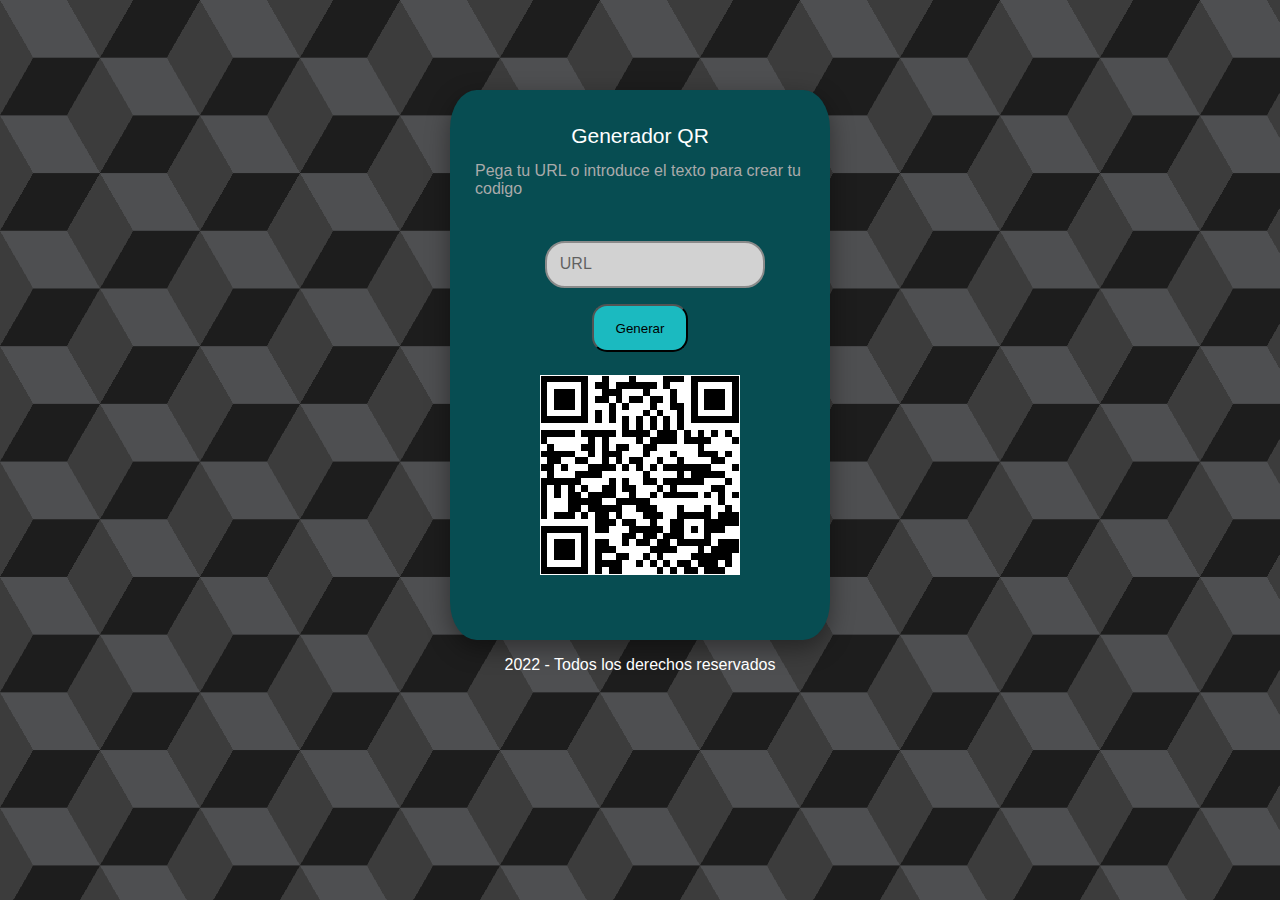
<file: index.html>
<!DOCTYPE html>
<html lang="en">
<head>
    <meta charset="UTF-8">
    <meta name="viewport" content="width=device-width, initial-scale=1.0">
    <title>QR Generador </title>
    <link rel="stylesheet" href="style.css">
    <link rel="stylesheet" href="normalize.css">
    <link rel="shortcut icon" href="img/logo_qr.jpeg" alt="logo_pagina" type="image/x-icon">
</head>
<!-- Google tag (gtag.js) -->
<script async src="https://www.googletagmanager.com/gtag/js?id=G-VF6EXLGJX2"></script>
<script>
  window.dataLayer = window.dataLayer || [];
  function gtag(){dataLayer.push(arguments);}
  gtag('js', new Date());

  gtag('config', 'G-VF6EXLGJX2');
</script>
<body class="container">
    
    
    <div class=" centrar">
        <div class="wrapper">
            <header>
                <h1>Generador QR</h1>
                <p>Pega tu URL o introduce el texto para crear tu codigo</p>
            </header>
            
        
            <div class="form contenido_centrar">
                <div class="inputGroup">
                    <input type="text"  required="" autocomplete="off" name="" spellcheck="false" placeholder="URL" id="" >
                    
                </div>
                <button type="button" class="btn_generar" alt="boton generar">Generar </button>
            </div>

                <div class="qr-code centrar">
                    <img src="img/self.png" alt="Codigo QR" > 
                </div>
            </div>
    

    </div>
        <script src="script.js"> </script>
        

    <footer>
        <div>
            <p>2022 - Todos los derechos reservados</p>
        </div>
    </footer>

</body>
</html>
</file>
<file: style.css>
/* Fondo de la página */
body {
    background-color: #ccd7d5; /* Azul claro */
    color: #333333; /* Gris oscuro para el texto */
    font-family: Arial, sans-serif;
    margin: 0;
    padding: 0;
    
}

/* Encabezados */
h1, h2, h3, h4, h5, h6, p {
    color: #ffffff; /* Azul oscuro */
    display: flex;
    justify-content: center;
}

.centrar{
    padding-top: 7%;
    display: flex;
    align-items: center;
    justify-content: center;
}

.contenido_centrar{

  padding-top: 3%;
  display: flex;
  align-items: center;
  justify-content: center;
  flex-direction: column; /* Añadir esta línea si quieres que los elementos se apilen verticalmente */


}

.wrapper{
    height: 530px;
    max-width: 330px;
    background: #074d52;
    border-radius: 7%;
    padding: 20px 25px 0;
    transition: height 0.2s ease;
    box-shadow: 0 8px 25px rgba(0, 0, 0, 0.4);
   

}

.wrapper.active{
    height: 530px;
}

header h1{
    font-size: 21px;
    font-weight: 500;
    color: #fff;

}

header p{
    margin-top: 5px;
    color: #aaa;
    font-size: 16px;
}


/*incio clase input*/
.inputGroup {
    font-family: 'Segoe UI', sans-serif;
    margin: 1em 0 1em 0;
    max-width: 190px;
    position: relative;
   
  
    
  }
  
  .inputGroup input {

    font-size: 100%;
    padding: 0.8em;
    outline: none;
    border: 2px solid rgb(138, 138, 138);
    background-color: #d2d2d2;
    border-radius: 20px;
    width: 100%;
   
  }
  
  .inputGroup label {
    font-size: 100%;
    position: absolute;
    left: 0;
    padding: 0.8em;
    margin-left: 0.5em;
    pointer-events: none;
    transition: all 0.3s ease;
    color: rgb(100, 100, 100);
 
}
  
  .inputGroup :is(input:focus, input:valid)~label {
    transform: translateY(-50%) scale(.9);
    margin: 0em;
    margin-left: 1.3em;
    padding: 0.4em;
    background-color: #e8e8e8;
  }
  
  .inputGroup :is(input:focus, input:valid) {
    border-color: rgb(139, 139, 222);
  }
/*fin clase input*/


/*boton generar*/
.btn_generar{
  background-color: #26f2f9a9;
  cursor: pointer;
  width: 6rem;
  height: 3rem;
  border-radius: 15px;
}
/*cambio de color cuando se pasa el mouse*/
.btn_generar:hover{
  background-color: #20c7cca9;
}

/*fondo*/
/* From Uiverse.io by csemszepp */ 
.container {
  width: 100%;
  height: 100%;
  --s: 200px; /* control the size */
  --c1: #1d1d1d;
  --c2: #4e4f51;
  --c3: #3c3c3c;

  background: repeating-conic-gradient(
        from 30deg,
        #0000 0 120deg,
        var(--c3) 0 180deg
      )
      calc(0.5 * var(--s)) calc(0.5 * var(--s) * 0.577),
    repeating-conic-gradient(
      from 30deg,
      var(--c1) 0 60deg,
      var(--c2) 0 120deg,
      var(--c3) 0 180deg
    );
  background-size: var(--s) calc(var(--s) * 0.577);
}
</file>
